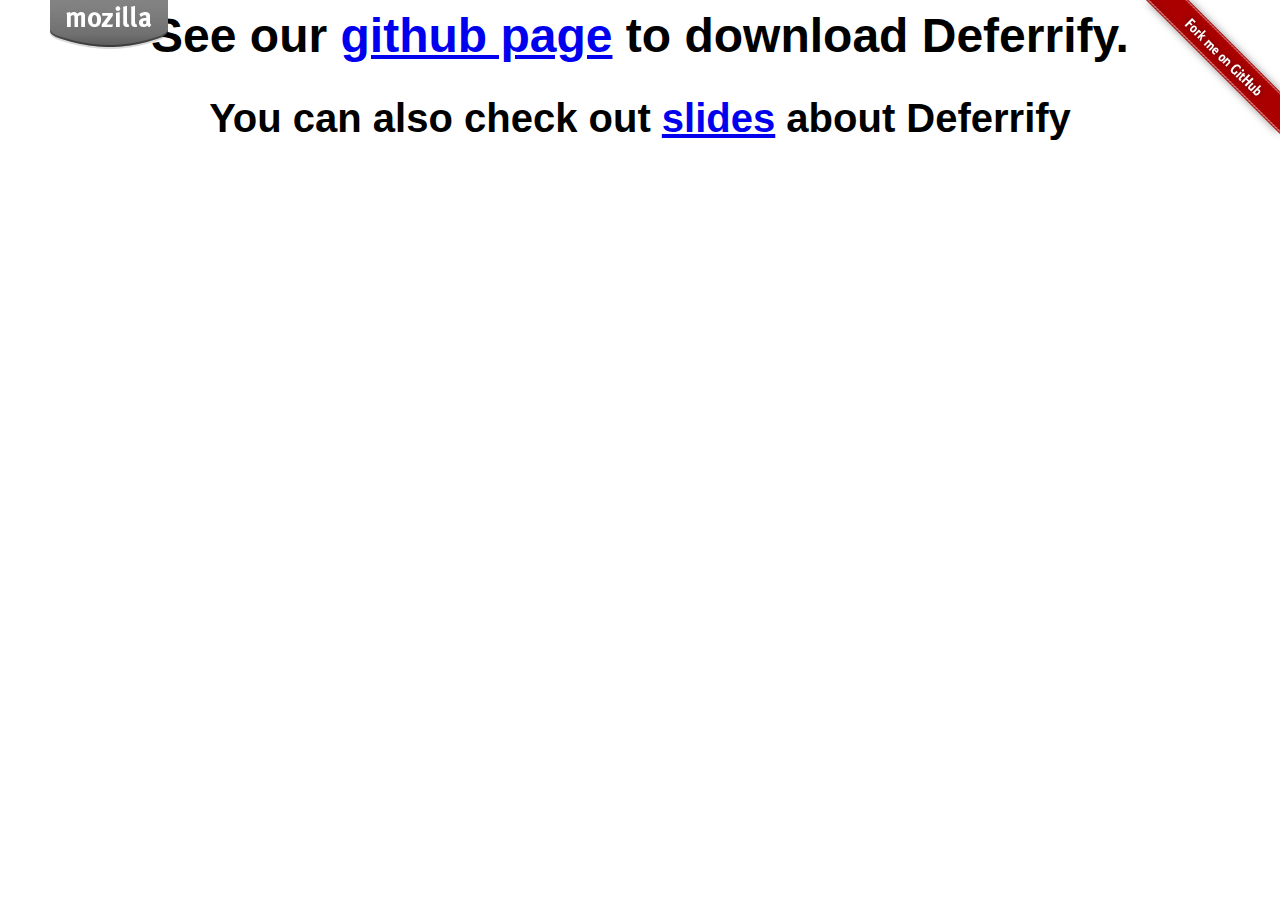
<file: index.html>
<html>
<head>
  <title>Deferrify</title>
</head>

<body>
  <a href="https://github.com/rinon/deferrify"><img style="position: absolute; top: 0; right: 0; border: 0;" src="images/fork.png" alt="Fork me on GitHub"></a>
  <a href="http://mozilla.org"><img width="118" height="68" style="position: absolute; top: 0; left: 50; border: 0;" src="images/mozilla.png" alt="Mozilla"></a>
  <h1 style="text-align: center; font-family: sans-serif; font-size: 3em;">See our <a href="https://github.com/rinon/deferrify">github page</a> to download Deferrify.</h1>
  <h2 style="text-align: center; font-family: sans-serif; font-size: 2.5em;">You can also check out <a href="slides/">slides</a> about Deferrify</h2>
</body>
</html>
</file>
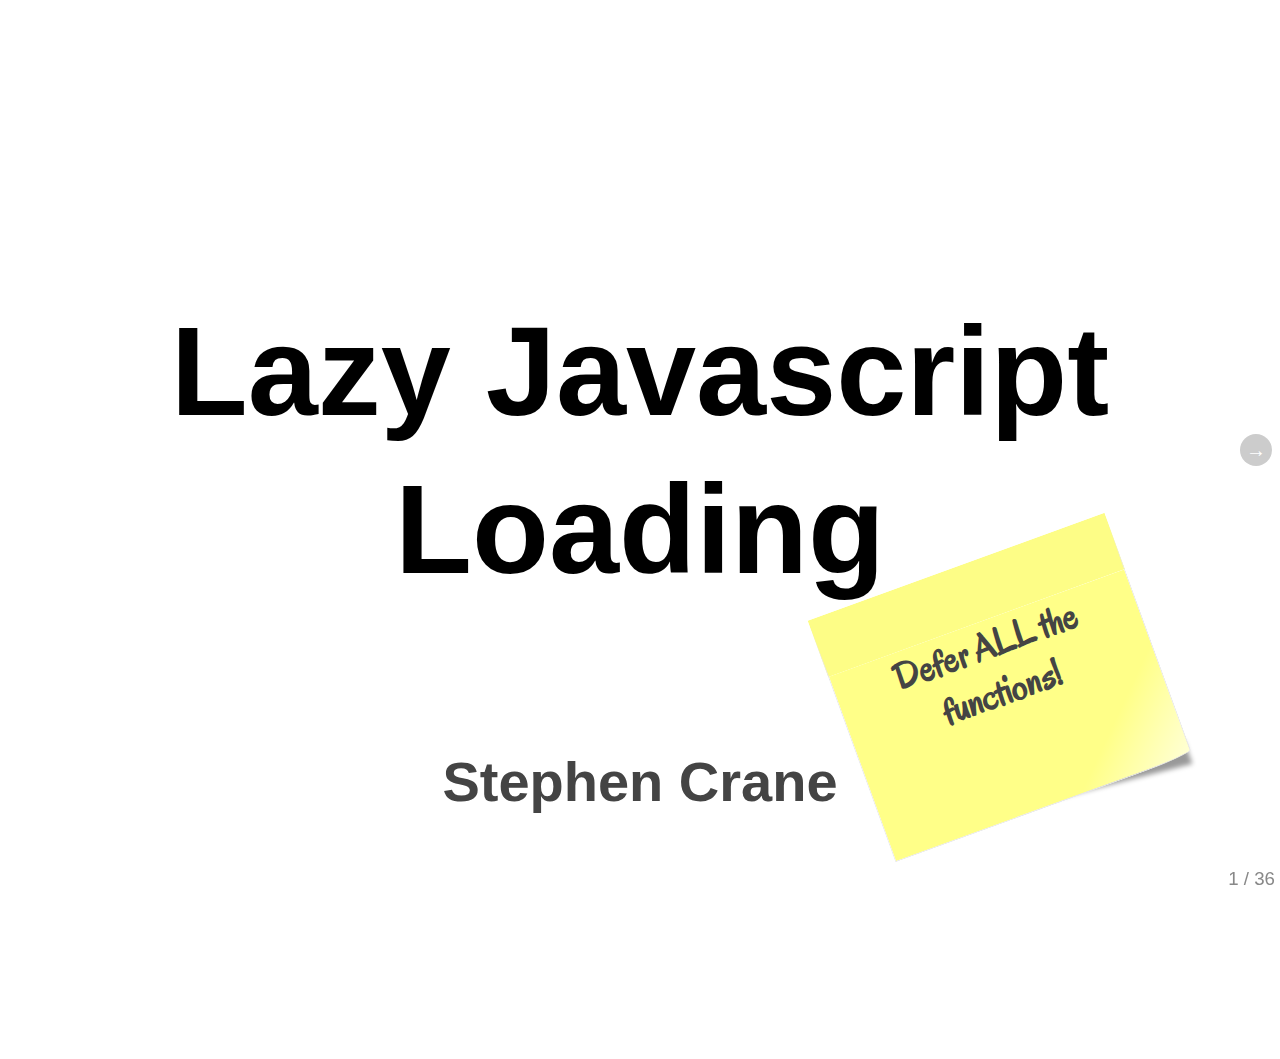
<file: slides/index.html>
<!DOCTYPE html>
<html>
<head>
	<meta charset="utf-8">
	<meta http-equiv="X-UA-Compatible" content="IE=edge,chrome=1">
	<meta name="viewport" content="width=1024, user-scalable=no">

	<title>Lazy Javascript Loading</title>
	
	<!-- Required stylesheet -->
	<link rel="stylesheet" href="deck/core/deck.core.css">
	
	<!-- Extension CSS files go here. Remove or add as needed. -->
	<link rel="stylesheet" href="deck/extensions/goto/deck.goto.css">
	<link rel="stylesheet" href="deck/extensions/menu/deck.menu.css">
	<link rel="stylesheet" href="deck/extensions/navigation/deck.navigation.css">
	<link rel="stylesheet" href="deck/extensions/status/deck.status.css">
	<link rel="stylesheet" href="deck/extensions/hash/deck.hash.css">
	<link rel="stylesheet" href="deck/extensions/scale/deck.scale.css">
  <link rel="stylesheet" href="deck/extensions/codemirror/deck.codemirror.css">
  <link rel="stylesheet" href="deck/extensions/codemirror/themes/vibrant-ink.css">
  <link rel="stylesheet" href="deck/extensions/codemirror/themes/default.css">
  <link rel="stylesheet" href="deck/extensions/pointer/deck.pointer.css">

	<!-- Style theme. More available in /themes/style/ or create your own. -->
	<link rel="stylesheet" href="rinon.css">
	
	<!-- Transition theme. More available in /themes/transition/ or create your own. -->
	<link rel="stylesheet" href="deck/themes/transition/fade.css">
	
  <link href="http://fonts.googleapis.com/css?family=Oregano:400italic" rel="stylesheet" type="text/css">

	<!-- Required Modernizr file -->
	<script src="deck/modernizr.custom.js"></script>
</head>
<body class="deck-container">

<!-- Begin slides. Just make elements with a class of slide. -->

<section class="slide">
	<h1 class="title">Lazy Javascript Loading</h1>
	<subtitle><div class="postit">Defer ALL the functions!</div></subtitle>
	<author>Stephen Crane</author>
</section>

<section class="slide">
	<h2>Background</h2>

  <div class="vcenter">
    <h3 class="slide big">Downloading JS is slow!</h3>
    <h3 class="slide big">Parsing is expensive too!</h3>
  </div>
</section>

<section class="slide">
	<h2>Page Loading</h2>
  <h3>Functions called during loading</h3>

  <div class="contents">
    <img src="graphs/function_usage.png" style="height: 16em;"/>
  </div>
</section>

<section class="slide">
  <h2>Deferred Parsing might help</h2>

  <div class="contents">
    <ul>
      <li class="slide">
        Store function as a string instead of code <span class="slide">(or even in a comment)</span>
      </li>
      <li class="slide">
        JS engine can parse a string or comment faster than code
      </li>
      <li class="slide">
        Insert stub in place of original function
      </li>
      <li class="slide">Challenges:
        <ul>
          <li>Load a function from a string representation</li>
          <li>Only perform this load once</li>
          <li>Patch the stub function with the real code</li>
        </ul>
      </li>
    </ul>
  </div>
</section>

<section class="slide">
  <h2>Deferred Parsing &ndash; example</h2>

  <div class="contents">
    <div class="slide">
      <div name="code2" class="code" mode="javascript" theme="vibrant-ink" style="display: none;">function foo() {
  console.log('Hello, world!');
}

foo();</div>
      
      <div class="slide">
        <div class="arrow"></div>
        <div name="code2" class="code" mode="javascript" theme="vibrant-ink" style="display: none;">var fooStr = "function() {console.log('Hello, world!');}";

function foo() {
  foo = loadFunction(fooStr);
  foo();
}</div>
      </div>
    </div>
  </div>
</section>

<section class="slide">
  <h2>Loading strings &rarr; functions</h2>
  <h3>Oh noes! eval()!</h3>

  <div class="contents">
    <div name="code3" class="code" mode="javascript" theme="vibrant-ink" style="display: none;">function loadFunction(functionStr, stubFunction) {
  if (typeof functionStr === 'string') {
    var loadedFunction = eval(functionStr);

    loadedFunction.prototype = stubFunction.prototype;
    for (var prop in stubFunction) {
      loadedFunction[prop] = stubFunction[prop];
    }
    return loadedFunction;
  } else {
    return functionStr;
  }
}</div>
  </div>
</section>

<section class="slide">
  <h2>Patching the stub function</h2>
  <h3>Trickier than it sounds</h3>

  <div class="contents">
    <div name="code3" class="code" mode="javascript" theme="vibrant-ink" style="display: none;">var cache = {
  foo: "function() {console.log('Hello, world!');}"
};

function foo() {
  var temp = cache['foo'] = loadFunction(
    cache['foo'],
    arguments.callee
  );
  if (foo === arguments.callee)
    foo = temp;
  return temp.apply(this, arguments);
}</div>
  </div>
</section>

<section class="slide">
	<h2>Deferred Loading to the Rescue</h2>

  <div class="contents">
    <ul>
      <li class="slide">Include only what you need to load the page</li>
      <li class="slide">
        Many ways to defer JS <span class="slide">&ndash; for example:
          <div name="code" class="code" mode="javascript" theme="vibrant-ink" style="display: none;">var script = document.createElement('script');
script.type = 'text/javascript';
script.async = true;
script.src = 'script.js';
var existing = document.getElementsByTagName('script')[0];
s.parentNode.insertBefore(script, existing);</div>
          <div class="note">Modified version of Google Analytics loader</div>
        </span>
      </li>
      <li class="slide">Requires developers to split their code manually</li>
    </ul>
  </div>
</section>

<section class="slide">
  <h2>Automatic Splitting</h2>
  <h3>Can we automate the process of splitting code into &ldquo;now&rdquo; and &ldquo;later&rdquo;?</h3>

  <div class="contents">
    <h3 class="black">Two approaches:</h3>
    <ul>
      <li class="slide">Static call graph</li>
      <li class="slide">Call profiling</li>
    </ul>
  </div>
</section>

<section class="slide">
  <h2>Call Profiling</h2>

  <div class="contents">
    <ul>
      <li class="slide">
        Instrument code
      </li>
      <li class="slide">
        <a href="profile_demo/google.html" target="_blank">Run</a> instrumented code, stopping when page is loaded
      </li>
      <li class="slide">
        Recompile using call profile, deferring all functions which were not called
      </li>
    </ul>
  </div>
</section>

<section class="slide">
  <h2>Deferrify</h2>
  <h3>Esprima + Escodegen + LLJS + Special Sauce&trade;</h3>

  <div class="contents">
    <ul>
      <li>
        Source-to-source compiler built on top of Esprima and Escodegen.
      </li>
      <li>
        Fully automated defered parsing and/or loading, using call graph or profiling information.
      </li>
      <li>
        Available at <a href="http://deferrify.com" target="_blank">http://deferrify.com</a>
      </li>
    </ul>
  </div>
</section>

<section class="slide">
  <h2>Demo!</h2>

  <div class="contents">
    <div class="demo_selector small">
      <select id="demo_mode">
        <option value="">Defer Parsing</option>
        <option value="split">Defer Parsing and Loading</option>
      </select>
    </div>

    <div id="demo0" name="demo0" class="code" mode="javascript" style="display: none;" compilable="true">function foo() {
  console.log('Hello, world!');
}

foo();</div>
  </div>
</section>

<section class="slide">
  <h2>Performance</h2>
  <h3>Pretty Graphs!</h3>
</section>

<section class="slide">
  <h2>Performance</h2>
  <h3 class="nopad">Parse Time Speedups</h3>

  <div class="contents">
    <img src="graphs/parse_times.png" style="height: 15em;"/>
    <div class="note"><a href="https://developer.mozilla.org/en-US/docs/SpiderMonkey/Running_Parsemark" target="_blank">Parsemark</a> parsing benchmark</div>
  </div>
</section>

<section class="slide">
  <h2>Performance</h2>
  <h3 class="nopad"><a href="https://github.com/kripken/BananaBread" target="_blank">BananaBread</a> Load Time</h3>

  <div class="contents">
    <img src="graphs/bb_delayed.png" style="height: 15.5em;"/>
  </div>
</section>

<section class="slide">
  <h2>Performance</h2>
  <h3 class="nopad"><a href="https://github.com/kripken/BananaBread" target="_blank">BananaBread</a> Load Time</h3>

  <div class="contents">
    <img src="graphs/bb_delayed_greyed.png" style="height: 15.5em;"/>
  </div>
</section>

<section class="slide">
  <h2>Thanks!</h2>

  <div class="contents vcenter">
    <h3 style="font-size: 1.3em; margin-bottom:1em;">Big thank you to Michael Bebenita, Alon Zakai, Dave Herman, and the entire research team</h3>
    <h3 style="font-size: 3em"><a href="http://deferrify.com" target="_blank">deferrify.com</a></h3>
    <h3 style="font-size: 1.5em">
      Stephen Crane<br />
      <a href="http://twitter.com/rinon" target="_blank">@rinon</a> &ndash;
      <a href="http://github.com/rinon" target="_blank">github.com/rinon</a>
    </h3>
  </div>
</section>

<section class="slide">
  <h2>Questions?</h2>

  <div class="contents vcenter">
    <h3 style="font-size: 1.3em; margin-bottom:1em;">Big thank you to Michael Bebenita, Alon Zakai, Dave Herman, and the entire research team</h3>
    <h3 style="font-size: 3em"><a href="http://deferrify.com" target="_blank">deferrify.com</a></h3>
    <h3 style="font-size: 1.5em">
      Stephen Crane<br />
      <a href="http://twitter.com/rinon" target="_blank">@rinon</a> &ndash;
      <a href="http://github.com/rinon" target="_blank">github.com/rinon</a>
    </h3>
  </div>
</section>
<!-- End slides. -->


<!-- Begin extension snippets. Add or remove as needed. -->

<!-- deck.navigation snippet -->
<a href="#" class="deck-prev-link" title="Previous">&#8592;</a>
<a href="#" class="deck-next-link" title="Next">&#8594;</a>

<!-- deck.status snippet -->
<p class="deck-status">
	<span class="deck-status-current"></span>
	/
	<span class="deck-status-total"></span>
</p>

<!-- deck.goto snippet -->
<form action="." method="get" class="goto-form">
	<label for="goto-slide">Go to slide:</label>
	<input type="text" name="slidenum" id="goto-slide" list="goto-datalist">
	<datalist id="goto-datalist"></datalist>
	<input type="submit" value="Go">
</form>

<!-- deck.hash snippet -->
<a href="." title="Permalink to this slide" class="deck-permalink">#</a>

<!-- End extension snippets. -->


<!-- Required JS files. -->
<script src="deck/jquery-1.7.2.min.js"></script>
<script src="deck/core/deck.core.js"></script>

<script src="compile.js"></script>

<!-- Deferrify sources -->
<script src="deferrify/estransform.js"></script>
<script src="deferrify/types.js"></script>
<script src="deferrify/util.js"></script>
<script src="deferrify/scope.js"></script>
<script src="deferrify/esprima.js"></script>
<script src="deferrify/escodegen.js"></script>
<script src="deferrify/compiler.js"></script>
<script src="deferrify/call_graph.js"></script>
<script src="deferrify/lazy_parse.js"></script>
<script src="deferrify/js_frontend.js"></script>
<script src="deferrify/js_compiler.js"></script>
<script src="deferrify/jsc.js"></script>

<!-- Extension JS files. Add or remove as needed. -->
<script src="deck/extensions/hash/deck.hash.js"></script>
<script src="deck/extensions/menu/deck.menu.js"></script>
<script src="deck/extensions/goto/deck.goto.js"></script>
<script src="deck/extensions/status/deck.status.js"></script>
<script src="deck/extensions/navigation/deck.navigation.js"></script>
<script src="deck/extensions/scale/deck.scale.js"></script>
<script src="deck/extensions/zoom/deck.zoom.js"></script>
<script src="deck/extensions/pointer/deck.pointer.js"></script>

<!-- Base codemiror code -->
<script src="deck/extensions/codemirror/codemirror.js"></script>

<!-- Syntax highlighting Modes -->

<!-- javascript -->
<script src="deck/extensions/codemirror/mode/javascript/javascript.js"></script>

<!-- Plugin code -->
<script src="deck/extensions/codemirror/deck.codemirror.js"></script>

<!-- Initialize the deck. You can put this in an external file if desired. -->
<script>
	$(function() {
		$.deck('.slide');
	});

  $(function() {
    $('#demo_mode').change(function() {
      var value = $(this).val();
      if (value === 'split') {
		    $.deck('getOptions').jscOptions['split-strings'] = 'split.js';
      } else {
		    $.deck('getOptions').jscOptions['split-strings'] = '';
      }
    });
  });
</script>
</body>
</html>
</file>
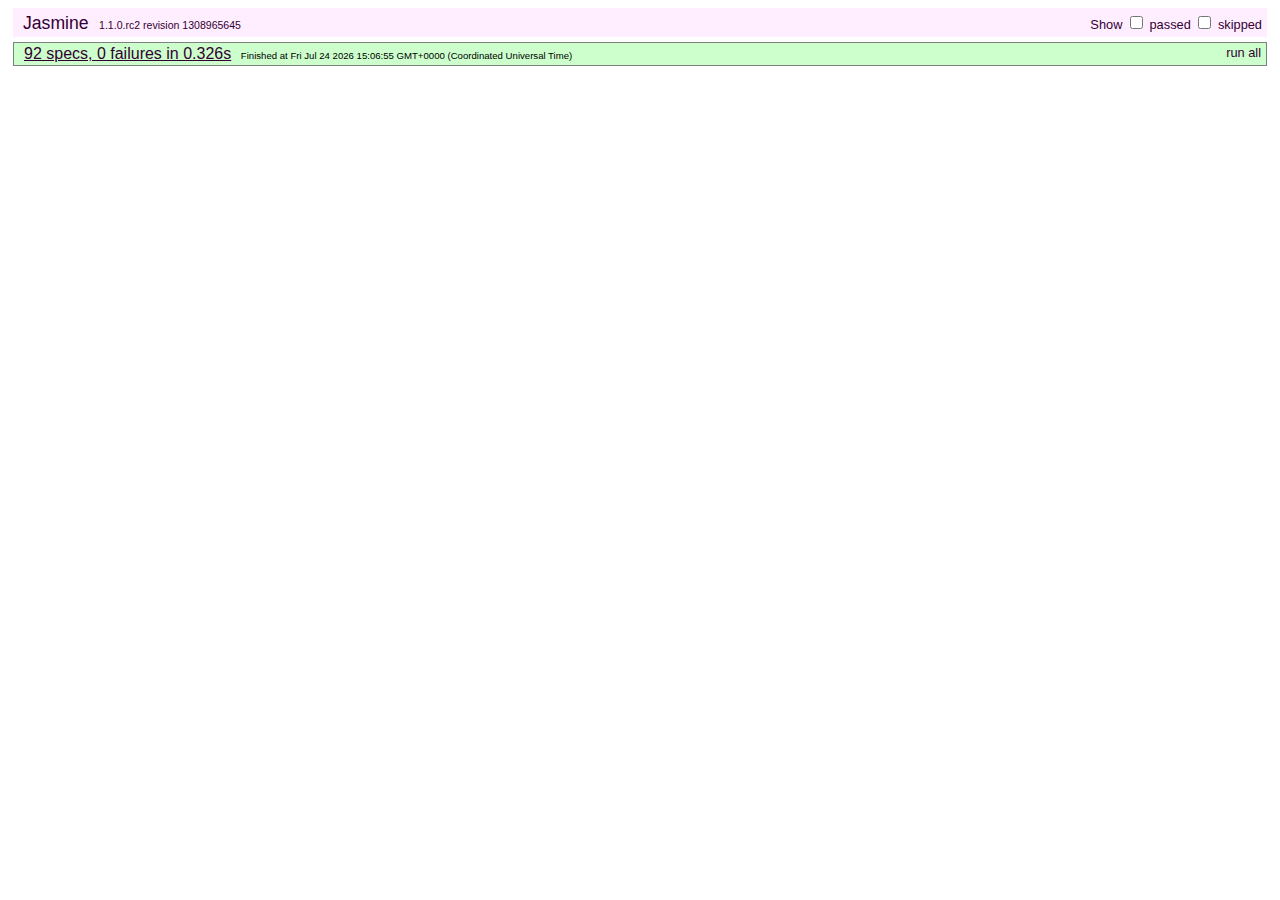
<file: slides/deck/test/index.html>
<!DOCTYPE HTML PUBLIC "-//W3C//DTD HTML 4.01 Transitional//EN"
  "http://www.w3.org/TR/html4/loose.dtd">
<html>
<head>
	<title>deck.js - Jasmine Test Runner</title>
	<link rel="stylesheet" type="text/css" href="lib/jasmine.css">
	<script type="text/javascript" src="../modernizr.custom.js"></script>
	<script type="text/javascript" src="lib/jasmine.js"></script>
	<script type="text/javascript" src="lib/jasmine-html.js"></script>
	<script src="../jquery-1.7.2.min.js"></script>
	<script type="text/javascript" src="lib/jasmine-jquery.js"></script>

	<!-- include source files here... -->
	<script type="text/javascript" src="../core/deck.core.js"></script>
	<script type="text/javascript" src="../extensions/hash/deck.hash.js"></script>
	<script type="text/javascript" src="../extensions/menu/deck.menu.js"></script>
	<script type="text/javascript" src="../extensions/goto/deck.goto.js"></script>
	<script type="text/javascript" src="../extensions/status/deck.status.js"></script>
	<script type="text/javascript" src="../extensions/navigation/deck.navigation.js"></script>
	<script type="text/javascript" src="../extensions/scale/deck.scale.js"></script>

	<!-- include spec files here... -->
	<script type="text/javascript" src="settings.js"></script>
	<script type="text/javascript" src="spec.core.js"></script>
	<script type="text/javascript" src="spec.menu.js"></script>
	<script type="text/javascript" src="spec.goto.js"></script>
	<script type="text/javascript" src="spec.navigation.js"></script>
	<script type="text/javascript" src="spec.hash.js"></script>
	<script type="text/javascript" src="spec.status.js"></script>
	<script type="text/javascript" src="spec.scale.js"></script>
</head>

<body>
<script type="text/javascript">
	jasmine.getEnv().addReporter(new jasmine.TrivialReporter());
	jasmine.getEnv().execute();
</script>
</body>
</html>
</file>
<file: slides/deck/core/deck.core.css>
html, body {
  height: 100%;
  padding: 0;
  margin: 0; }

body.deck-container {
  overflow-y: auto;
  position: static; }

.deck-container {
  position: relative;
  min-height: 100%;
  margin: 0 auto;
  padding: 0 48px;
  font-size: 16px;
  line-height: 1.25;
  overflow: hidden;
  /* Resets and base styles from HTML5 Boilerplate */
  /* End HTML5 Boilerplate adaptations */ }
  .js .deck-container {
    visibility: hidden; }
  .ready .deck-container {
    visibility: visible; }
  .touch .deck-container {
    -webkit-text-size-adjust: none;
    -moz-text-size-adjust: none; }
  .deck-container div, .deck-container span, .deck-container object, .deck-container iframe,
  .deck-container h1, .deck-container h2, .deck-container h3, .deck-container h4, .deck-container h5, .deck-container h6, .deck-container p, .deck-container blockquote, .deck-container pre,
  .deck-container abbr, .deck-container address, .deck-container cite, .deck-container code, .deck-container del, .deck-container dfn, .deck-container em, .deck-container img, .deck-container ins, .deck-container kbd, .deck-container q, .deck-container samp,
  .deck-container small, .deck-container strong, .deck-container sub, .deck-container sup, .deck-container var, .deck-container b, .deck-container i, .deck-container dl, .deck-container dt, .deck-container dd, .deck-container ol, .deck-container ul, .deck-container li,
  .deck-container fieldset, .deck-container form, .deck-container label, .deck-container legend,
  .deck-container table, .deck-container caption, .deck-container tbody, .deck-container tfoot, .deck-container thead, .deck-container tr, .deck-container th, .deck-container td,
  .deck-container article, .deck-container aside, .deck-container canvas, .deck-container details, .deck-container figcaption, .deck-container figure,
  .deck-container footer, .deck-container header, .deck-container hgroup, .deck-container menu, .deck-container nav, .deck-container section, .deck-container summary,
  .deck-container time, .deck-container mark, .deck-container audio, .deck-container video {
    margin: 0;
    padding: 0;
    border: 0;
    font-size: 100%;
    font: inherit;
    vertical-align: baseline; }
  .deck-container article, .deck-container aside, .deck-container details, .deck-container figcaption, .deck-container figure,
  .deck-container footer, .deck-container header, .deck-container hgroup, .deck-container menu, .deck-container nav, .deck-container section {
    display: block; }
  .deck-container blockquote, .deck-container q {
    quotes: none; }
    .deck-container blockquote:before, .deck-container blockquote:after, .deck-container q:before, .deck-container q:after {
      content: "";
      content: none; }
  .deck-container ins {
    background-color: #ff9;
    color: #000;
    text-decoration: none; }
  .deck-container mark {
    background-color: #ff9;
    color: #000;
    font-style: italic;
    font-weight: bold; }
  .deck-container del {
    text-decoration: line-through; }
  .deck-container abbr[title], .deck-container dfn[title] {
    border-bottom: 1px dotted;
    cursor: help; }
  .deck-container table {
    border-collapse: collapse;
    border-spacing: 0; }
  .deck-container hr {
    display: block;
    height: 1px;
    border: 0;
    border-top: 1px solid #ccc;
    margin: 1em 0;
    padding: 0; }
  .deck-container input, .deck-container select {
    vertical-align: middle; }
  .deck-container select, .deck-container input, .deck-container textarea, .deck-container button {
    font: 99% sans-serif; }
  .deck-container pre, .deck-container code, .deck-container kbd, .deck-container samp {
    font-family: monospace, sans-serif; }
  .deck-container a {
    -webkit-tap-highlight-color: rgba(0, 0, 0, 0); }
    .deck-container a:hover, .deck-container a:active {
      outline: none; }
  .deck-container ul, .deck-container ol {
    margin-left: 2em;
    vertical-align: top; }
  .deck-container ol {
    list-style-type: decimal; }
  .deck-container nav ul, .deck-container nav li {
    margin: 0;
    list-style: none;
    list-style-image: none; }
  .deck-container small {
    font-size: 85%; }
  .deck-container strong, .deck-container th {
    font-weight: bold; }
  .deck-container td {
    vertical-align: top; }
  .deck-container sub, .deck-container sup {
    font-size: 75%;
    line-height: 0;
    position: relative; }
  .deck-container sup {
    top: -0.5em; }
  .deck-container sub {
    bottom: -0.25em; }
  .deck-container textarea {
    overflow: auto; }
  .ie6 .deck-container legend, .ie7 .deck-container legend {
    margin-left: -7px; }
  .deck-container input[type="radio"] {
    vertical-align: text-bottom; }
  .deck-container input[type="checkbox"] {
    vertical-align: bottom; }
  .ie7 .deck-container input[type="checkbox"] {
    vertical-align: baseline; }
  .ie6 .deck-container input {
    vertical-align: text-bottom; }
  .deck-container label, .deck-container input[type="button"], .deck-container input[type="submit"], .deck-container input[type="image"], .deck-container button {
    cursor: pointer; }
  .deck-container button, .deck-container input, .deck-container select, .deck-container textarea {
    margin: 0; }
  .deck-container input:invalid, .deck-container textarea:invalid {
    border-radius: 1px;
    -moz-box-shadow: 0px 0px 5px red;
    -webkit-box-shadow: 0px 0px 5px red;
    box-shadow: 0px 0px 5px red; }
    .deck-container input:invalid .no-boxshadow, .deck-container textarea:invalid .no-boxshadow {
      background-color: #f0dddd; }
  .deck-container button {
    width: auto;
    overflow: visible; }
  .ie7 .deck-container img {
    -ms-interpolation-mode: bicubic; }
  .deck-container, .deck-container select, .deck-container input, .deck-container textarea {
    color: #444; }
  .deck-container a {
    color: #607890; }
    .deck-container a:hover, .deck-container a:focus {
      color: #036; }
    .deck-container a:link {
      -webkit-tap-highlight-color: #fff; }
  .deck-container.deck-loading {
    display: none; }

.slide {
  width: auto;
  min-height: 100%;
  position: relative; }
  .slide h1 {
    font-size: 4.5em; }
  .slide h1, .slide .vcenter {
    font-weight: bold;
    text-align: center;
    padding-top: 1em;
    max-height: 100%; }
    .csstransforms .slide h1, .csstransforms .slide .vcenter {
      padding: 0 48px;
      position: absolute;
      left: 0;
      right: 0;
      top: 50%;
      -webkit-transform: translate(0, -50%);
      -moz-transform: translate(0, -50%);
      -ms-transform: translate(0, -50%);
      -o-transform: translate(0, -50%);
      transform: translate(0, -50%); }
  .slide .vcenter h1 {
    position: relative;
    top: auto;
    padding: 0;
    -webkit-transform: none;
    -moz-transform: none;
    -ms-transform: none;
    -o-transform: none;
    transform: none; }
  .slide h2 {
    font-size: 2.25em;
    font-weight: bold;
    padding-top: .5em;
    margin: 0 0 .66666em 0;
    border-bottom: 3px solid #888; }
  .slide h3 {
    font-size: 1.4375em;
    font-weight: bold;
    margin-bottom: .30435em; }
  .slide h4 {
    font-size: 1.25em;
    font-weight: bold;
    margin-bottom: .25em; }
  .slide h5 {
    font-size: 1.125em;
    font-weight: bold;
    margin-bottom: .2222em; }
  .slide h6 {
    font-size: 1em;
    font-weight: bold; }
  .slide img, .slide iframe, .slide video {
    display: block;
    max-width: 100%; }
  .slide video, .slide iframe, .slide img {
    display: block;
    margin: 0 auto; }
  .slide p, .slide blockquote, .slide iframe, .slide img, .slide ul, .slide ol, .slide pre, .slide video {
    margin-bottom: 1em; }
  .slide pre {
    white-space: pre;
    white-space: pre-wrap;
    word-wrap: break-word;
    padding: 1em;
    border: 1px solid #888; }
  .slide em {
    font-style: italic; }
  .slide li {
    padding: .25em 0;
    vertical-align: middle; }

.deck-before, .deck-previous, .deck-next, .deck-after {
  position: absolute;
  left: -999em;
  top: -999em; }

.deck-current {
  z-index: 2; }

.slide .slide {
  visibility: hidden;
  position: static;
  min-height: 0; }

.deck-child-current {
  position: static;
  z-index: 2; }
  .deck-child-current .slide {
    visibility: hidden; }
  .deck-child-current .deck-previous, .deck-child-current .deck-before, .deck-child-current .deck-current {
    visibility: visible; }

@media screen and (max-device-width: 480px) {
  /* html { -webkit-text-size-adjust:none; -ms-text-size-adjust:none; } */ }
@media print {
  * {
    background: transparent !important;
    color: black !important;
    text-shadow: none !important;
    filter: none !important;
    -ms-filter: none !important;
    -webkit-box-reflect: none !important;
    -moz-box-reflect: none !important;
    -webkit-box-shadow: none !important;
    -moz-box-shadow: none !important;
    box-shadow: none !important; }
    * :before, * :after {
      display: none !important; }

  a, a:visited {
    color: #444 !important;
    text-decoration: underline; }

  a[href]:after {
    content: " (" attr(href) ")"; }

  abbr[title]:after {
    content: " (" attr(title) ")"; }

  .ir a:after, a[href^="javascript:"]:after, a[href^="#"]:after {
    content: ""; }

  pre, blockquote {
    border: 1px solid #999;
    page-break-inside: avoid; }

  thead {
    display: table-header-group; }

  tr, img {
    page-break-inside: avoid; }

  @page {
    margin: 0.5cm; }

  p, h2, h3 {
    orphans: 3;
    widows: 3; }

  h2, h3 {
    page-break-after: avoid; }

  .slide {
    position: static !important;
    visibility: visible !important;
    display: block !important;
    -webkit-transform: none !important;
    -moz-transform: none !important;
    -o-transform: none !important;
    -ms-transform: none !important;
    transform: none !important;
    opacity: 1 !important; }

  h1, .vcenter {
    -webkit-transform: none !important;
    -moz-transform: none !important;
    -o-transform: none !important;
    -ms-transform: none !important;
    transform: none !important;
    padding: 0 !important;
    position: static !important; }

  .deck-container > .slide {
    page-break-after: always; }

  .deck-container {
    width: 100% !important;
    height: auto !important;
    padding: 0 !important;
    display: block !important; }

  script {
    display: none; } }
</file>
<file: slides/deck/extensions/goto/deck.goto.css>
.deck-container .goto-form {
  position: absolute;
  z-index: 3;
  bottom: 10px;
  left: 50%;
  height: 1.75em;
  margin: 0 0 0 -9.125em;
  line-height: 1.75em;
  padding: 0.625em;
  display: none;
  background: #ccc;
  overflow: hidden;
}
.borderradius .deck-container .goto-form {
  -webkit-border-radius: 10px;
  -moz-border-radius: 10px;
  border-radius: 10px;
}
.deck-container .goto-form label {
  font-weight: bold;
}
.deck-container .goto-form label, .deck-container .goto-form input {
  display: inline-block;
  font-family: inherit;
}

.deck-goto .goto-form {
  display: block;
}

#goto-slide {
  width: 8.375em;
  margin: 0 0.625em;
  height: 1.4375em;
}

@media print {
  .goto-form, #goto-slide {
    display: none !important;
  }
}
</file>
<file: slides/deck/extensions/menu/deck.menu.css>
.deck-menu .slide {
  background: #eee;
  position: relative;
  left: 0;
  top: 0;
  visibility: visible;
  cursor: pointer;
}
.no-csstransforms .deck-menu > .slide {
  float: left;
  width: 22%;
  height: 22%;
  min-height: 0;
  margin: 1%;
  font-size: 0.22em;
  overflow: hidden;
  padding: 0 0.5%;
}
.csstransforms .deck-menu > .slide {
  -webkit-transform: scale(0.22) !important;
  -moz-transform: scale(0.22) !important;
  -o-transform: scale(0.22) !important;
  -ms-transform: scale(0.22) !important;
  transform: scale(0.22) !important;
  -webkit-transform-origin: 0 0;
  -moz-transform-origin: 0 0;
  -o-transform-origin: 0 0;
  -ms-transform-origin: 0 0;
  transform-origin: 0 0;
  -webkit-box-sizing: border-box;
  -moz-box-sizing: border-box;
  box-sizing: border-box;
  width: 100%;
  height: 100%;
  overflow: hidden;
  padding: 0 48px;
  margin: 12px;
}
.deck-menu iframe, .deck-menu img, .deck-menu video {
  max-width: 100%;
}
.deck-menu .deck-current, .no-touch .deck-menu .slide:hover {
  background: #ddf;
}
.deck-menu.deck-container:hover .deck-prev-link, .deck-menu.deck-container:hover .deck-next-link {
  display: none;
}
</file>
<file: slides/deck/extensions/navigation/deck.navigation.css>
.deck-container .deck-prev-link, .deck-container .deck-next-link {
  display: none;
  position: absolute;
  z-index: 3;
  top: 50%;
  width: 32px;
  height: 32px;
  margin-top: -16px;
  font-size: 20px;
  font-weight: bold;
  line-height: 32px;
  vertical-align: middle;
  text-align: center;
  text-decoration: none;
  color: #fff;
  background: #888; }
  .borderradius .deck-container .deck-prev-link, .borderradius .deck-container .deck-next-link {
    -webkit-border-radius: 16px;
    -moz-border-radius: 16px;
    border-radius: 16px; }
  .deck-container .deck-prev-link:hover, .deck-container .deck-prev-link:focus, .deck-container .deck-prev-link:active, .deck-container .deck-prev-link:visited, .deck-container .deck-next-link:hover, .deck-container .deck-next-link:focus, .deck-container .deck-next-link:active, .deck-container .deck-next-link:visited {
    color: #fff; }
.deck-container .deck-prev-link {
  left: 8px; }
.deck-container .deck-next-link {
  right: 8px; }
.deck-container:hover .deck-prev-link, .deck-container:hover .deck-next-link {
  display: block; }
  .deck-container:hover .deck-prev-link.deck-nav-disabled, .touch .deck-container:hover .deck-prev-link, .deck-container:hover .deck-next-link.deck-nav-disabled, .touch .deck-container:hover .deck-next-link {
    display: none; }

@media print {
  .deck-prev-link, .deck-next-link {
    display: none !important; } }
</file>
<file: slides/deck/extensions/status/deck.status.css>
.deck-container .deck-status {
  position: absolute;
  bottom: 10px;
  right: 5px;
  color: #888;
  z-index: 3;
  margin: 0;
}

body.deck-container .deck-status {
  position: fixed;
}

@media print {
  .deck-status {
    display: none;
  }
}
</file>
<file: slides/deck/extensions/hash/deck.hash.css>
.deck-container .deck-permalink {
  display: none;
  position: absolute;
  z-index: 4;
  bottom: 30px;
  right: 0;
  width: 48px;
  text-align: center; }

.no-history .deck-container:hover .deck-permalink {
  display: block; }
</file>
<file: slides/deck/extensions/scale/deck.scale.css>
/* Remove this line if you are embedding deck.js in a page and
using the scale extension. */
.csstransforms {
  overflow: hidden; }

.csstransforms .deck-container.deck-scale:not(.deck-menu) > .slide {
  -webkit-box-sizing: padding-box;
  -moz-box-sizing: padding-box;
  box-sizing: padding-box;
  width: 100%;
  padding-bottom: 20px; }
  .csstransforms .deck-container.deck-scale:not(.deck-menu) > .slide > .deck-slide-scaler {
    -webkit-transform-origin: 50% 0;
    -moz-transform-origin: 50% 0;
    -o-transform-origin: 50% 0;
    -ms-transform-origin: 50% 0;
    transform-origin: 50% 0; }

.csstransforms .deck-container.deck-menu .deck-slide-scaler {
  -webkit-transform: none !important;
  -moz-transform: none !important;
  -o-transform: none !important;
  -ms-transform: none !important;
  transform: none !important; }
</file>
<file: slides/deck/extensions/codemirror/deck.codemirror.css>
.deck-container .slide {
  font-weight: normal; }
  .deck-container .slide .deck-codemirror-result {
    border: 1px solid #ddd;
    border-top: none;
    padding: 10px;
    font-family: monospace; }
  .deck-container .slide .CodeMirror {
    line-height: 1em;
    font-family: monospace;
    overflow: auto;
    height: 100%;
    border: 1px solid #ddd; }
    .deck-container .slide .CodeMirror .button {
      padding: 5px;
      cursor: pointer;
      background-color: #ddd;
      position: relative;
      float: right;
      font-size: 0.5em;
      line-height: 1.1em;
      padding: 2px 6px;
      margin-bottom: -20px;
      margin-right: 10px;
      border-radius: 4px;
      -moz-border-radius: 4px;
      -webkit-border-radius: 4px;
      z-index: 1;
      top: 8px; }
    .deck-container .slide .CodeMirror .button:hover {
      background-color: #eee; }
  .deck-container .slide .CodeMirror-scroll {
    /* overflow: auto; */
    /* This is needed to prevent an IE[67] bug where the scrolled content
       is visible outside of the scrolling box. */
    position: relative;
    height: auto;
    overflow-y: hidden;
    overflow-x: auto;
    width: 100%; }
  .deck-container .slide .CodeMirror-gutter {
    position: absolute;
    left: 0;
    top: 0;
    z-index: 10;
    background-color: #f7f7f7;
    border-right: 1px solid #eee;
    min-width: 2em;
    height: 100%; }
  .deck-container .slide .CodeMirror-gutter-text {
    color: #aaa;
    text-align: right;
    padding: .4em .2em .4em .4em; }
  .deck-container .slide .CodeMirror-lines {
    padding: .4em; }
  .deck-container .slide .CodeMirror pre {
    -moz-border-radius: 0;
    -webkit-border-radius: 0;
    -o-border-radius: 0;
    border-radius: 0;
    border-width: 0;
    margin: 0;
    padding: 0;
    background: transparent;
    font-family: inherit;
    font-size: inherit;
    padding: 0;
    margin: 0;
    white-space: pre;
    word-wrap: normal; }
  .deck-container .slide .CodeMirror textarea {
    font-family: inherit !important;
    font-size: inherit !important; }
  .deck-container .slide .CodeMirror-cursor {
    z-index: 10;
    position: absolute;
    visibility: hidden;
    border-left: 1px solid black !important; }
  .deck-container .slide .CodeMirror-focused .CodeMirror-cursor {
    visibility: visible; }
  .deck-container .slide span.CodeMirror-selected {
    background: #ccc !important;
    color: HighlightText !important; }
  .deck-container .slide .CodeMirror-focused span.CodeMirror-selected {
    background: Highlight !important; }
  .deck-container .slide .CodeMirror-matchingbracket {
    color: #0f0 !important; }
  .deck-container .slide .CodeMirror-nonmatchingbracket {
    color: #f22 !important; }
</file>
<file: slides/deck/extensions/codemirror/themes/vibrant-ink.css>
/* Taken from the popular Visual Studio Vibrant Ink Schema */

.cm-s-vibrant-ink { background: black; color: white; }
.cm-s-vibrant-ink .CodeMirror-selected { background: #35493c !important; }

.cm-s-vibrant-ink .CodeMirror-gutter { background: #002240; border-right: 1px solid #aaa; }
.cm-s-vibrant-ink .CodeMirror-gutter-text { color: #d0d0d0; }
.cm-s-vibrant-ink .CodeMirror-cursor { border-left: 1px solid white !important; }

.cm-s-vibrant-ink .cm-keyword {  color: #CC7832; }
.cm-s-vibrant-ink .cm-atom { color: #FC0; }
.cm-s-vibrant-ink .cm-number { color:  #FFEE98; }
.cm-s-vibrant-ink .cm-def { color: #8DA6CE; }
.cm-s-vibrant-ink span.cm-variable-2, .cm-s-cobalt span.cm-tag { color: #FFC66D }
.cm-s-vibrant-ink span.cm-variable-3, .cm-s-cobalt span.cm-def { color: #FFC66D }
.cm-s-vibrant-ink .cm-operator { color: #888; }
.cm-s-vibrant-ink .cm-comment { color: gray; font-weight: bold; }
.cm-s-vibrant-ink .cm-string { color:  #A5C25C }
.cm-s-vibrant-ink .cm-string-2 { color: red }
.cm-s-vibrant-ink .cm-meta { color: #D8FA3C; }
.cm-s-vibrant-ink .cm-error { border-bottom: 1px solid red; }
.cm-s-vibrant-ink .cm-builtin { color: #8DA6CE; }
.cm-s-vibrant-ink .cm-tag { color: #8DA6CE; }
.cm-s-vibrant-ink .cm-attribute { color: #8DA6CE; }
.cm-s-vibrant-ink .cm-header { color: #FF6400; }
.cm-s-vibrant-ink .cm-hr { color: #AEAEAE; }
.cm-s-vibrant-ink .cm-link { color: blue; }
</file>
<file: slides/deck/extensions/codemirror/themes/default.css>
.cm-s-default span.cm-keyword {color: #708;}
.cm-s-default span.cm-atom {color: #219;}
.cm-s-default span.cm-number {color: #164;}
.cm-s-default span.cm-def {color: #00f;}
.cm-s-default span.cm-variable {color: black;}
.cm-s-default span.cm-variable-2 {color: #05a;}
.cm-s-default span.cm-variable-3 {color: #0a5;}
.cm-s-default span.cm-property {color: black;}
.cm-s-default span.cm-operator {color: black;}
.cm-s-default span.cm-comment {color: #a50;}
.cm-s-default span.cm-string {color: #a11;}
.cm-s-default span.cm-string-2 {color: #f50;}
.cm-s-default span.cm-meta {color: #555;}
.cm-s-default span.cm-error {color: #f00;}
.cm-s-default span.cm-qualifier {color: #555;}
.cm-s-default span.cm-builtin {color: #30a;}
.cm-s-default span.cm-bracket {color: #cc7;}
.cm-s-default span.cm-tag {color: #170;}
.cm-s-default span.cm-attribute {color: #00c;}
</file>
<file: slides/deck/extensions/pointer/deck.pointer.css>
.deck-container .pointer {
    display:block;
    width:10px;
    height:10px;
    position:absolute;
    background:#f00;
    -moz-border-radius:5px;
    -webkit-border-radius:5px;
    border-radius: 5px;
    z-index:999;
}

.no_cursor {
  cursor: none; !important
}
</file>
<file: slides/rinon.css>
.deck-container {
  font-family: "Helvetica Neue", sans-serif;
  font-size: 1.75em;
  background: #fff; }
  .deck-container .slide {
    background: #fff;
    /* .arrow:before { */
    /*   border-color: rgba(68, 68, 68, 0); */
    /*   border-top-color: #444; */
    /*   border-width: 1.118em; */
    /*   left: 50%; */
    /*   margin-left: -1.13em; */
    /* } */ }
    .deck-container .slide .contents {
      font-size: 1.7em; }
    .deck-container .slide .contents h3 {
      font-size: 1em;
      padding-bottom: 0; }
    .deck-container .slide h3.big {
      font-size: 3.5em; }
    .deck-container .slide .black {
      color: #000; }
    .deck-container .slide h1 {
      color: #000;
      font-size: 4.5em; }
    .deck-container .slide subtitle {
      font-size: 2em;
      font-weight: bold;
      width: 8em;
      text-align: center;
      position: absolute;
      bottom: 1.5em;
      right: 1em;
      padding: 0;
      left: auto;
      font-family: 'Oregano', cursive; }
      .csstransforms .deck-container .slide subtitle {
        -moz-transform: rotate(-20deg);
        -webkit-transform: rotate(-20deg);
        transform: rotate(-20deg); }
    .deck-container .slide .postit {
      text-align: center;
      width: 8em;
      min-height: 5em;
      max-height: 5em;
      position: relative;
      border: 1px solid #E8E8E8;
      border-top: 60px solid #fdfd86;
      font-size: 0.7em;
      border-bottom-right-radius: 60px 5px;
      display: inline-block;
      background: #ffff88;
      /* Old browsers */
      background: -moz-linear-gradient(-45deg, #ffff88 77%, #ffffd6 100%);
      /* FF3.6+ */
      background: -webkit-gradient(linear, left top, right bottom, color-stop(77%, #ffff88), color-stop(100%, #ffffd6));
      /* Chrome,Safari4+ */
      background: -webkit-linear-gradient(-45deg, #ffff88 77%, #ffffd6 100%);
      /* Chrome10+,Safari5.1+ */
      background: -o-linear-gradient(-45deg, #ffff88 77%, #ffffd6 100%);
      /* Opera 11.10+ */
      background: -ms-linear-gradient(-45deg, #ffff88 77%, #ffffd6 100%);
      /* IE10+ */
      background: linear-gradient(linear, left top, right bottom, color-stop(77%, #ffff88), color-stop(100%, #ffffd6));
      filter: progid:DXImageTransform.Microsoft.gradient(startColorstr='#ffff88', endColorstr='#ffff88',GradientType=0 );
      /* IE6-9 fallback on horizontal gradient */ }
    .deck-container .slide .postit:after {
      content: "";
      position: absolute;
      z-index: -1;
      right: 0px;
      bottom: 20px;
      width: 7.8em;
      height: 25px;
      background: rgba(0, 0, 0, 0.2);
      box-shadow: 2px 15px 5px rgba(0, 0, 0, 0.4);
      -moz-transform: matrix(-1, -0.1, 0, 1, 0, 0);
      -webkit-transform: matrix(-1, -0.1, 0, 1, 0, 0);
      -o-transform: matrix(-1, -0.1, 0, 1, 0, 0);
      -ms-transform: matrix(-1, -0.1, 0, 1, 0, 0);
      transform: matrix(-1, -0.1, 0, 1, 0, 0); }
    .deck-container .slide author {
      font-size: 2em;
      text-align: center;
      font-weight: bold; }
      .csstransforms .deck-container .slide author {
        padding: 0 48px;
        position: absolute;
        left: 0;
        right: 0;
        bottom: 10%;
        -webkit-transform: translate(0, 10%);
        -moz-transform: translate(0, 10%);
        -ms-transform: translate(0, 10%);
        -o-transform: translate(0, 10%);
        transform: translate(0, 10%); }
    .deck-container .slide h2 {
      color: #c00;
      border-bottom-color: #ccc; }
    .deck-container .slide h3 {
      color: #888;
      padding-bottom: 1em; }
    .deck-container .slide pre {
      border-color: #ccc; }
    .deck-container .slide code {
      color: #888; }
    .deck-container .slide .deck-codemirror-result {
      border-top: 1px solid #000; }
    .deck-container .slide blockquote {
      font-size: 2em;
      font-style: italic;
      padding: 1em 2em;
      color: #000;
      border-left: 5px solid #ccc; }
      .deck-container .slide blockquote p {
        margin: 0; }
      .deck-container .slide blockquote cite {
        font-size: .5em;
        font-style: normal;
        font-weight: bold;
        color: #888; }
    .deck-container .slide ::-moz-selection {
      background: #c00;
      color: #fff; }
    .deck-container .slide ::selection {
      background: #c00;
      color: #fff; }
    .deck-container .slide a, .deck-container .slide a:hover, .deck-container .slide a:focus, .deck-container .slide a:active, .deck-container .slide a:visited {
      color: #c00;
      text-decoration: none; }
    .deck-container .slide a:hover, .deck-container .slide a:focus {
      text-decoration: underline; }
    .deck-container .slide .code-wrap {
      text-align: center;
      margin-top: 1em;
      width: 100%; }
      .deck-container .slide .code-wrap .code-box {
        display: inline-block;
        text-align: left; }
        .deck-container .slide .code-wrap .code-box .code-box {
          display: block; }
    .deck-container .slide .note {
      text-align: center;
      font-size: 0.5em; }
    .deck-container .slide .arrow {
      font-size: 1.7em;
      position: relative;
      margin-left: auto;
      margin-right: auto;
      background: #333;
      /* border: 0.1em solid #444; */
      width: 1.2em;
      height: 1em;
      margin-bottom: 1.5em; }
    .deck-container .slide .arrow:after, .deck-container .slide .arrow:before {
      top: 100%;
      border: solid transparent;
      content: " ";
      height: 0;
      width: 0;
      position: absolute;
      pointer-events: none; }
    .deck-container .slide .arrow:after {
      border-color: rgba(51, 51, 51, 0);
      border-top-color: #333;
      border-width: 1em;
      left: 50%;
      margin-left: -1em; }
    .deck-container .slide li {
      padding-bottom: 1em; }
    .deck-container .slide li li {
      padding-bottom: 0; }
    .deck-container .slide .small {
      font-size: 0.5em; }
    .deck-container .slide .demo_selector {
      float: right; }
    .deck-container .slide img {
      margin-bottom: 0; }
    .deck-container .slide .nopad {
      margin: 0;
      padding: 0; }
  .deck-container > .slide .deck-before, .deck-container > .slide .deck-previous {
    opacity: 0.4; }
    .deck-container > .slide .deck-before:not(.deck-child-current) .deck-before, .deck-container > .slide .deck-before:not(.deck-child-current) .deck-previous, .deck-container > .slide .deck-previous:not(.deck-child-current) .deck-before, .deck-container > .slide .deck-previous:not(.deck-child-current) .deck-previous {
      opacity: 1; }
  .deck-container > .slide .deck-child-current {
    opacity: 1; }
  .deck-container .deck-prev-link, .deck-container .deck-next-link {
    background: #ccc;
    font-family: serif; }
    .deck-container .deck-prev-link, .deck-container .deck-prev-link:hover, .deck-container .deck-prev-link:focus, .deck-container .deck-prev-link:active, .deck-container .deck-prev-link:visited, .deck-container .deck-next-link, .deck-container .deck-next-link:hover, .deck-container .deck-next-link:focus, .deck-container .deck-next-link:active, .deck-container .deck-next-link:visited {
      color: #fff; }
    .deck-container .deck-prev-link:hover, .deck-container .deck-prev-link:focus, .deck-container .deck-next-link:hover, .deck-container .deck-next-link:focus {
      background: #c00;
      text-decoration: none; }
  .deck-container .deck-status {
    font-size: 0.6666em; }
  .deck-container.deck-menu .slide {
    background: #eee; }
  .deck-container.deck-menu .deck-current, .no-touch .deck-container.deck-menu .slide:hover {
    background: #ddf; }
</file>
<file: slides/deck/themes/transition/fade.css>
.csstransitions.csstransforms .deck-container .slide {
  -webkit-transition: opacity 500ms ease-in-out 0ms;
  -moz-transition: opacity 500ms ease-in-out 0ms;
  -ms-transition: opacity 500ms ease-in-out 0ms;
  -o-transition: opacity 500ms ease-in-out 0ms;
  transition: opacity 500ms ease-in-out 0ms; }
.csstransitions.csstransforms .deck-container:not(.deck-menu) > .slide {
  position: absolute;
  top: 0;
  left: 0;
  -webkit-box-sizing: border-box;
  -moz-box-sizing: border-box;
  box-sizing: border-box;
  width: 100%;
  padding: 0 48px;
  /* .slide { */
  /* 	position:relative; */
  /* 	left:0; */
  /* 	top:0; */
  /* } */ }
  .csstransitions.csstransforms .deck-container:not(.deck-menu) > .slide .deck-next, .csstransitions.csstransforms .deck-container:not(.deck-menu) > .slide .deck-after {
    opacity: 0; }
  .csstransitions.csstransforms .deck-container:not(.deck-menu) > .slide .deck-current {
    opacity: 1; }
.csstransitions.csstransforms .deck-container:not(.deck-menu) > .deck-previous, .csstransitions.csstransforms .deck-container:not(.deck-menu) > .deck-before, .csstransitions.csstransforms .deck-container:not(.deck-menu) > .deck-next, .csstransitions.csstransforms .deck-container:not(.deck-menu) > .deck-after {
  opacity: 0;
  pointer-events: none; }
.csstransitions.csstransforms .deck-container:not(.deck-menu) > .deck-before .slide, .csstransitions.csstransforms .deck-container:not(.deck-menu) > .deck-previous .slide {
  visibility: visible; }
.csstransitions.csstransforms .deck-container:not(.deck-menu) > .deck-child-current {
  opacity: 1;
  visibility: visible;
  pointer-events: auto; }
  .csstransitions.csstransforms .deck-container:not(.deck-menu) > .deck-child-current .deck-next, .csstransitions.csstransforms .deck-container:not(.deck-menu) > .deck-child-current .deck-after {
    visibility: hidden; }
</file>
<file: slides/deck/test/lib/jasmine.css>
body {
  font-family: "Helvetica Neue Light", "Lucida Grande", "Calibri", "Arial", sans-serif;
}


.jasmine_reporter a:visited, .jasmine_reporter a {
  color: #303; 
}

.jasmine_reporter a:hover, .jasmine_reporter a:active {
  color: blue; 
}

.run_spec {
  float:right;
  padding-right: 5px;
  font-size: .8em;
  text-decoration: none;
}

.jasmine_reporter {
  margin: 0 5px;
}

.banner {
  color: #303;
  background-color: #fef;
  padding: 5px;
}

.logo {
  float: left;
  font-size: 1.1em;
  padding-left: 5px;
}

.logo .version {
  font-size: .6em;
  padding-left: 1em;
}

.runner.running {
  background-color: yellow;
}


.options {
  text-align: right;
  font-size: .8em;
}




.suite {
  border: 1px outset gray;
  margin: 5px 0;
  padding-left: 1em;
}

.suite .suite {
  margin: 5px; 
}

.suite.passed {
  background-color: #dfd;
}

.suite.failed {
  background-color: #fdd;
}

.spec {
  margin: 5px;
  padding-left: 1em;
  clear: both;
}

.spec.failed, .spec.passed, .spec.skipped {
  padding-bottom: 5px;
  border: 1px solid gray;
}

.spec.failed {
  background-color: #fbb;
  border-color: red;
}

.spec.passed {
  background-color: #bfb;
  border-color: green;
}

.spec.skipped {
  background-color: #bbb;
}

.messages {
  border-left: 1px dashed gray;
  padding-left: 1em;
  padding-right: 1em;
}

.passed {
  background-color: #cfc;
  display: none;
}

.failed {
  background-color: #fbb;
}

.skipped {
  color: #777;
  background-color: #eee;
  display: none;
}


/*.resultMessage {*/
  /*white-space: pre;*/
/*}*/

.resultMessage span.result {
  display: block;
  line-height: 2em;
  color: black;
}

.resultMessage .mismatch {
  color: black;
}

.stackTrace {
  white-space: pre;
  font-size: .8em;
  margin-left: 10px;
  max-height: 5em;
  overflow: auto;
  border: 1px inset red;
  padding: 1em;
  background: #eef;
}

.finished-at {
  padding-left: 1em;
  font-size: .6em;
}

.show-passed .passed,
.show-skipped .skipped {
  display: block;
}


#jasmine_content {
  position:fixed;
  right: 100%;
}

.runner {
  border: 1px solid gray;
  display: block;
  margin: 5px 0;
  padding: 2px 0 2px 10px;
}
</file>
